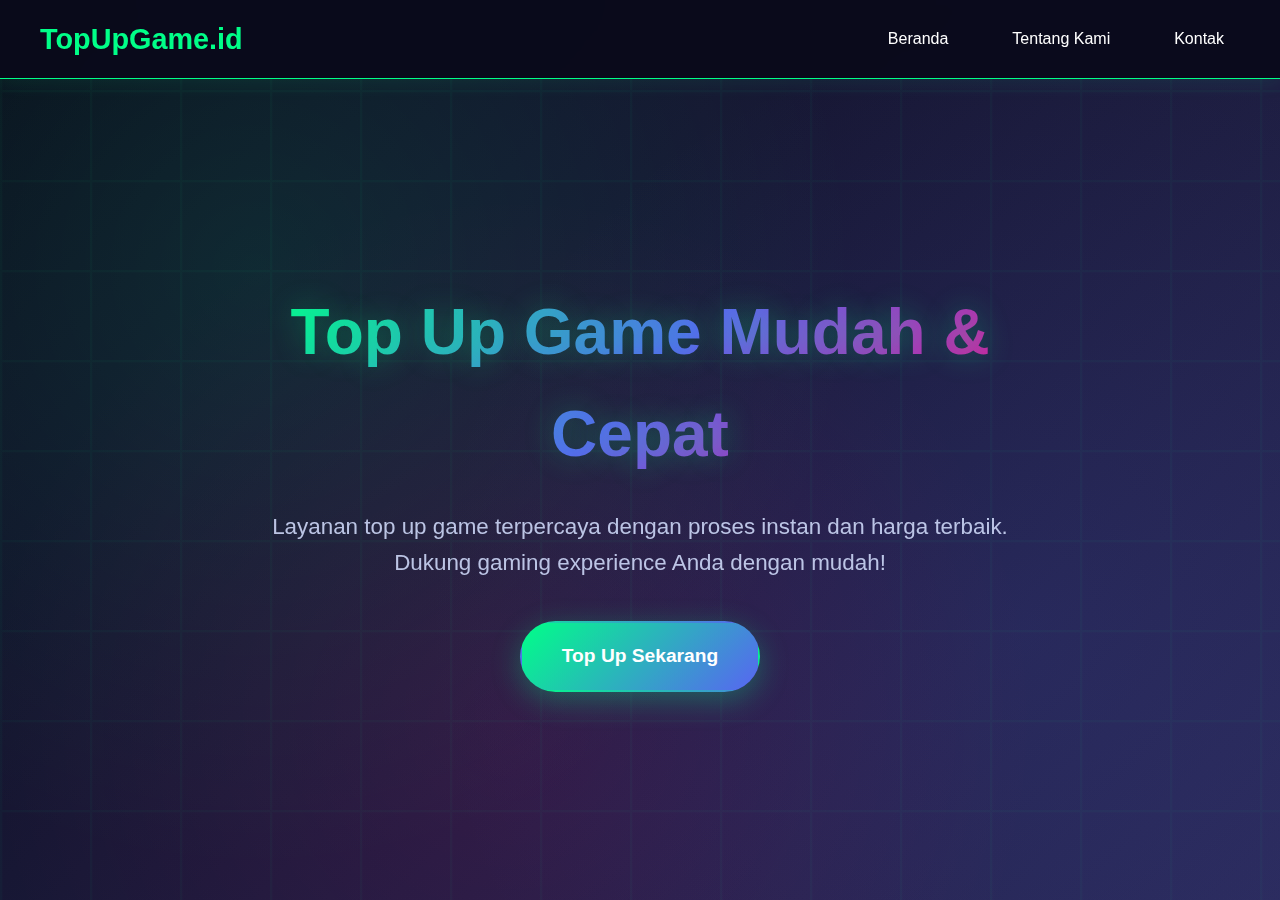
<file: index.html>
<!DOCTYPE html>
<html lang="id">
<head>
    <meta charset="UTF-8">
    <meta name="viewport" content="width=device-width, initial-scale=1.0">
    <title>TopUpGame.id - Top Up Game Terpercaya</title>
    <style>
        * {
            margin: 0;
            padding: 0;
            box-sizing: border-box;
        }

        body {
            font-family: 'Segoe UI', Tahoma, Geneva, Verdana, sans-serif;
            line-height: 1.6;
            color: #fff;
            background: #0a0a1a;
            overflow-x: hidden;
        }

        /* Navigation Bar */
        .navbar {
            position: fixed;
            top: 0;
            width: 100%;
            background: rgba(10, 10, 26, 0.95);
            backdrop-filter: blur(10px);
            padding: 1rem 2rem;
            z-index: 1000;
            border-bottom: 1px solid #00ff88;
            box-shadow: 0 2px 20px rgba(0, 255, 136, 0.1);
        }

        .nav-container {
            max-width: 1200px;
            margin: 0 auto;
            display: flex;
            justify-content: space-between;
            align-items: center;
        }

        .logo {
            font-size: 1.8rem;
            font-weight: bold;
            color: #00ff88;
            text-decoration: none;
        }

        .nav-menu {
            display: flex;
            list-style: none;
            gap: 2rem;
        }

        .nav-link {
            color: #fff;
            text-decoration: none;
            font-weight: 500;
            padding: 0.5rem 1rem;
            border-radius: 25px;
            transition: all 0.3s ease;
            position: relative;
        }

        .nav-link:hover {
            color: #00ff88;
            background: rgba(0, 255, 136, 0.1);
        }

        .nav-link::after {
            content: '';
            position: absolute;
            bottom: -5px;
            left: 50%;
            width: 0;
            height: 2px;
            background: #00ff88;
            transition: all 0.3s ease;
            transform: translateX(-50%);
        }

        .nav-link:hover::after {
            width: 80%;
        }

        /* Hero Section */
        .hero {
            min-height: 100vh;
            background: linear-gradient(135deg, #0a0a1a 0%, #1a1a3a 50%, #2a2a5a 100%);
            display: flex;
            align-items: center;
            justify-content: center;
            text-align: center;
            position: relative;
            overflow: hidden;
            padding-top: 80px;
        }

        .hero::before {
            content: '';
            position: absolute;
            top: 0;
            left: 0;
            right: 0;
            bottom: 0;
            background: 
                radial-gradient(circle at 20% 30%, rgba(0, 255, 136, 0.1) 0%, transparent 50%),
                radial-gradient(circle at 80% 70%, rgba(88, 101, 242, 0.1) 0%, transparent 50%),
                radial-gradient(circle at 40% 80%, rgba(255, 0, 128, 0.1) 0%, transparent 50%);
            animation: float 6s ease-in-out infinite;
        }

        .hero::after {
            content: '';
            position: absolute;
            top: 0;
            left: 0;
            right: 0;
            bottom: 0;
            background: url('data:image/svg+xml,<svg xmlns="http://www.w3.org/2000/svg" viewBox="0 0 100 100"><defs><pattern id="grid" width="10" height="10" patternUnits="userSpaceOnUse"><path d="M 10 0 L 0 0 0 10" fill="none" stroke="rgba(0,255,136,0.1)" stroke-width="0.5"/></pattern></defs><rect width="100" height="100" fill="url(%23grid)"/></svg>');
            opacity: 0.3;
        }

        .hero-content {
            max-width: 800px;
            padding: 2rem;
            position: relative;
            z-index: 2;
        }

        .hero h1 {
            font-size: 4rem;
            font-weight: bold;
            margin-bottom: 1.5rem;
            background: linear-gradient(135deg, #00ff88 0%, #5865f2 50%, #ff0080 100%);
            -webkit-background-clip: text;
            -webkit-text-fill-color: transparent;
            background-clip: text;
            text-shadow: 0 0 30px rgba(0, 255, 136, 0.3);
        }

        .hero p {
            font-size: 1.4rem;
            margin-bottom: 2.5rem;
            color: #ccd6f6;
            opacity: 0.9;
        }

        .cta-button {
            display: inline-block;
            padding: 18px 40px;
            background: linear-gradient(135deg, #00ff88 0%, #5865f2 100%);
            color: white;
            text-decoration: none;
            border-radius: 50px;
            font-weight: bold;
            font-size: 1.2rem;
            transition: all 0.3s ease;
            box-shadow: 0 8px 30px rgba(0, 255, 136, 0.3);
            border: 2px solid transparent;
            position: relative;
            overflow: hidden;
        }

        .cta-button:hover {
            transform: translateY(-3px);
            box-shadow: 0 12px 40px rgba(0, 255, 136, 0.4);
            background: linear-gradient(135deg, #5865f2 0%, #00ff88 100%);
        }

        .cta-button::before {
            content: '';
            position: absolute;
            top: -2px;
            left: -2px;
            right: -2px;
            bottom: -2px;
            background: linear-gradient(135deg, #00ff88, #5865f2, #ff0080, #00ff88);
            background-size: 400%;
            border-radius: 50px;
            z-index: -1;
            animation: glowing 3s ease-in-out infinite;
            opacity: 0;
            transition: opacity 0.3s ease;
        }

        .cta-button:hover::before {
            opacity: 1;
        }

        /* Animations */
        @keyframes float {
            0%, 100% { transform: translateY(0px) rotate(0deg); }
            50% { transform: translateY(-20px) rotate(180deg); }
        }

        @keyframes glowing {
            0% { background-position: 0% 50%; }
            50% { background-position: 100% 50%; }
            100% { background-position: 0% 50%; }
        }

        /* Hamburger Menu */
        .hamburger {
            display: none;
            flex-direction: column;
            justify-content: space-between;
            width: 30px;
            height: 21px;
            background: transparent;
            border: none;
            cursor: pointer;
            padding: 0;
            z-index: 1001;
        }

        .hamburger span {
            display: block;
            height: 3px;
            width: 100%;
            background: #00ff88;
            border-radius: 3px;
            transition: all 0.3s ease;
        }

        .hamburger.active span:nth-child(1) {
            transform: rotate(45deg) translate(5px, 5px);
        }

        .hamburger.active span:nth-child(2) {
            opacity: 0;
        }

        .hamburger.active span:nth-child(3) {
            transform: rotate(-45deg) translate(7px, -6px);
        }

        /* Mobile Navigation */
        .nav-menu {
            display: flex;
            list-style: none;
            gap: 2rem;
        }

        /* Responsive Design */
        @media (max-width: 768px) {
            .navbar {
                padding: 1rem;
            }

            .hamburger {
                display: flex;
            }

            .nav-menu {
                position: fixed;
                top: 70px;
                left: -100%;
                width: 100%;
                height: calc(100vh - 70px);
                background: rgba(10, 10, 26, 0.98);
                backdrop-filter: blur(20px);
                flex-direction: column;
                justify-content: flex-start;
                align-items: center;
                padding: 2rem 0;
                gap: 2rem;
                transition: left 0.3s ease;
                z-index: 999;
                border-top: 1px solid #00ff88;
            }

            .nav-menu.active {
                left: 0;
            }

            .nav-link {
                font-size: 1.2rem;
                padding: 1rem 2rem;
                width: 80%;
                text-align: center;
                border-radius: 10px;
                background: rgba(0, 255, 136, 0.1);
            }

            .nav-link:hover {
                background: rgba(0, 255, 136, 0.2);
                transform: translateY(-2px);
            }

            .hero h1 {
                font-size: 2.8rem;
            }
            
            .hero p {
                font-size: 1.2rem;
            }
            
            .cta-button {
                padding: 15px 30px;
                font-size: 1.1rem;
            }
        }

        @media (max-width: 480px) {
            .nav-container {
                flex-direction: row;
                justify-content: space-between;
                gap: 0;
            }

            .nav-menu {
                top: 60px;
                height: calc(100vh - 60px);
            }

            .nav-link {
                font-size: 1.1rem;
                padding: 0.8rem 1.5rem;
                width: 90%;
            }

            .hero h1 {
                font-size: 2.2rem;
            }
            
            .hero p {
                font-size: 1rem;
            }

            .cta-button {
                padding: 12px 25px;
                font-size: 1rem;
            }
        }
    </style>
</head>
<body>
    <!-- Navigation Bar -->
    <nav class="navbar">
        <div class="nav-container">
            <a href="#" class="logo">TopUpGame.id</a>
            
            <!-- Hamburger Menu Button -->
            <button class="hamburger" aria-label="Toggle navigation menu">
                <span></span>
                <span></span>
                <span></span>
            </button>
            
            <ul class="nav-menu">
                <li><a href="#" class="nav-link">Beranda</a></li>
                <li><a href="#about" class="nav-link">Tentang Kami</a></li>
                <li><a href="#contact" class="nav-link">Kontak</a></li>
            </ul>
        </div>
    </nav>

    <!-- Hero Section -->
    <section class="hero">
        <div class="hero-content">
            <h1>Top Up Game Mudah & Cepat</h1>
            <p>Layanan top up game terpercaya dengan proses instan dan harga terbaik. Dukung gaming experience Anda dengan mudah!</p>
            <a href="#topup" class="cta-button">Top Up Sekarang</a>
        </div>
    </section>

    <script>
        // Hamburger Menu Functionality
        const hamburger = document.querySelector('.hamburger');
        const navMenu = document.querySelector('.nav-menu');
        const navLinks = document.querySelectorAll('.nav-link');

        // Toggle menu on hamburger click
        hamburger.addEventListener('click', () => {
            hamburger.classList.toggle('active');
            navMenu.classList.toggle('active');
            
            // Toggle body scroll when menu is open
            document.body.style.overflow = navMenu.classList.contains('active') ? 'hidden' : '';
        });

        // Close menu when clicking on links
        navLinks.forEach(link => {
            link.addEventListener('click', () => {
                hamburger.classList.remove('active');
                navMenu.classList.remove('active');
                document.body.style.overflow = '';
            });
        });

        // Close menu when clicking outside
        document.addEventListener('click', (e) => {
            if (!navMenu.contains(e.target) && !hamburger.contains(e.target) && navMenu.classList.contains('active')) {
                hamburger.classList.remove('active');
                navMenu.classList.remove('active');
                document.body.style.overflow = '';
            }
        });

        // Close menu on escape key
        document.addEventListener('keydown', (e) => {
            if (e.key === 'Escape' && navMenu.classList.contains('active')) {
                hamburger.classList.remove('active');
                navMenu.classList.remove('active');
                document.body.style.overflow = '';
            }
        });

        // Handle window resize
        window.addEventListener('resize', () => {
            if (window.innerWidth > 768) {
                hamburger.classList.remove('active');
                navMenu.classList.remove('active');
                document.body.style.overflow = '';
            }
        });
    </script>
</body>
</html>
</file>
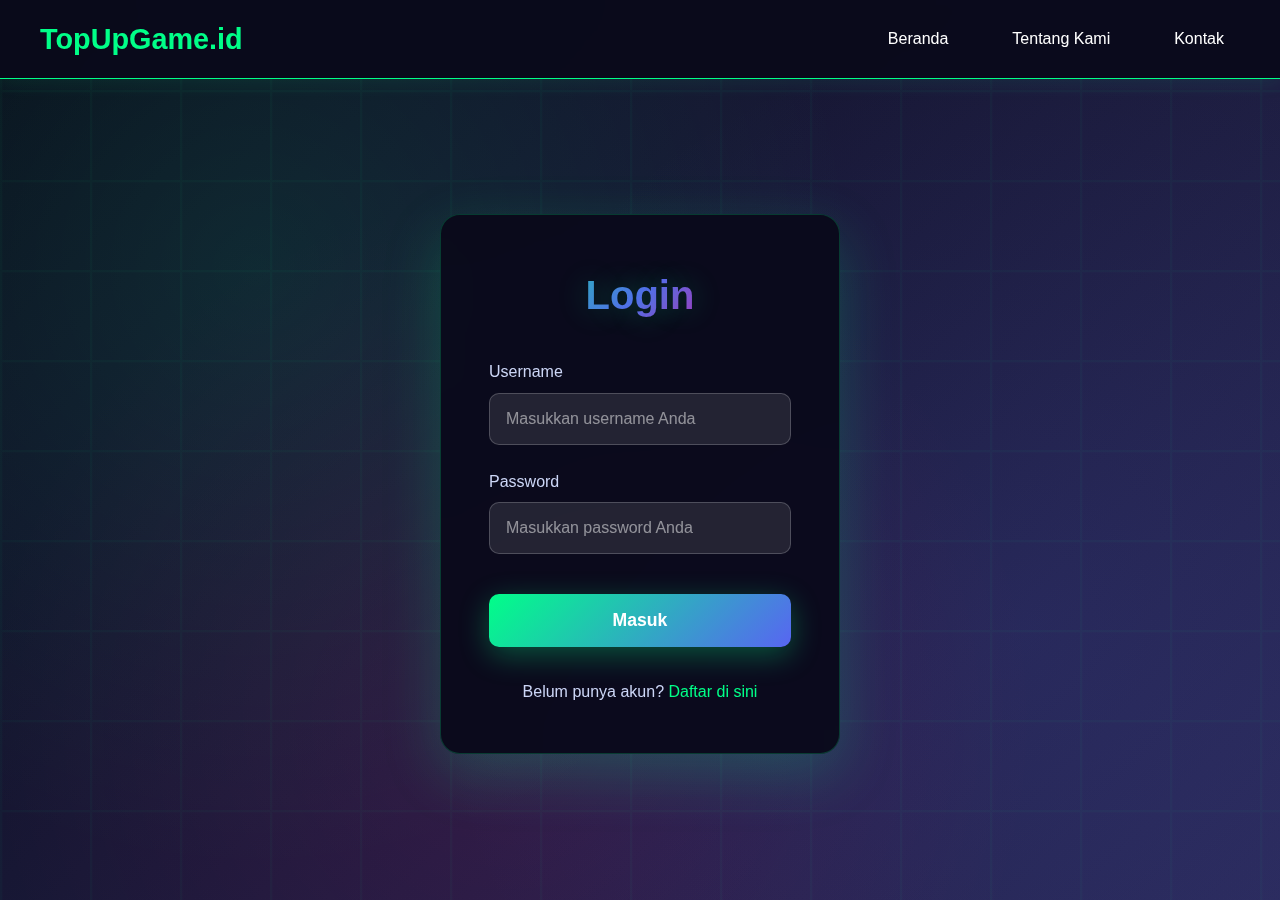
<file: login.html>
<!DOCTYPE html>
<html lang="id">
<head>
    <meta charset="UTF-8">
    <meta name="viewport" content="width=device-width, initial-scale=1.0">
    <title>Login - TopUpGame.id</title>
    <style>
        * {
            margin: 0;
            padding: 0;
            box-sizing: border-box;
        }

        body {
            font-family: 'Segoe UI', Tahoma, Geneva, Verdana, sans-serif;
            line-height: 1.6;
            color: #fff;
            background: linear-gradient(135deg, #0a0a1a 0%, #1a1a3a 50%, #2a2a5a 100%);
            min-height: 100vh;
            position: relative;
            overflow-x: hidden;
        }

        body::before {
            content: '';
            position: absolute;
            top: 0;
            left: 0;
            right: 0;
            bottom: 0;
            background: 
                radial-gradient(circle at 20% 30%, rgba(0, 255, 136, 0.1) 0%, transparent 50%),
                radial-gradient(circle at 80% 70%, rgba(88, 101, 242, 0.1) 0%, transparent 50%),
                radial-gradient(circle at 40% 80%, rgba(255, 0, 128, 0.1) 0%, transparent 50%);
            animation: float 6s ease-in-out infinite;
        }

        body::after {
            content: '';
            position: absolute;
            top: 0;
            left: 0;
            right: 0;
            bottom: 0;
            background: url('data:image/svg+xml,<svg xmlns="http://www.w3.org/2000/svg" viewBox="0 0 100 100"><defs><pattern id="grid" width="10" height="10" patternUnits="userSpaceOnUse"><path d="M 10 0 L 0 0 0 10" fill="none" stroke="rgba(0,255,136,0.1)" stroke-width="0.5"/></pattern></defs><rect width="100" height="100" fill="url(%23grid)"/></svg>');
            opacity: 0.3;
        }

        /* Navigation Bar */
        .navbar {
            position: fixed;
            top: 0;
            width: 100%;
            background: rgba(10, 10, 26, 0.95);
            backdrop-filter: blur(10px);
            padding: 1rem 2rem;
            z-index: 1000;
            border-bottom: 1px solid #00ff88;
            box-shadow: 0 2px 20px rgba(0, 255, 136, 0.1);
        }

        .nav-container {
            max-width: 1200px;
            margin: 0 auto;
            display: flex;
            justify-content: space-between;
            align-items: center;
        }

        .logo {
            font-size: 1.8rem;
            font-weight: bold;
            color: #00ff88;
            text-decoration: none;
        }

        .nav-menu {
            display: flex;
            list-style: none;
            gap: 2rem;
        }

        .nav-link {
            color: #fff;
            text-decoration: none;
            font-weight: 500;
            padding: 0.5rem 1rem;
            border-radius: 25px;
            transition: all 0.3s ease;
            position: relative;
        }

        .nav-link:hover {
            color: #00ff88;
            background: rgba(0, 255, 136, 0.1);
        }

        .nav-link::after {
            content: '';
            position: absolute;
            bottom: -5px;
            left: 50%;
            width: 0;
            height: 2px;
            background: #00ff88;
            transition: all 0.3s ease;
            transform: translateX(-50%);
        }

        .nav-link:hover::after {
            width: 80%;
        }

        /* Login Container */
        .login-container {
            position: relative;
            z-index: 2;
            min-height: 100vh;
            display: flex;
            align-items: center;
            justify-content: center;
            padding: 2rem;
            padding-top: 100px;
        }

        .login-form {
            background: rgba(10, 10, 26, 0.95);
            backdrop-filter: blur(20px);
            padding: 3rem;
            border-radius: 20px;
            box-shadow: 0 20px 60px rgba(0, 255, 136, 0.2);
            border: 1px solid rgba(0, 255, 136, 0.2);
            width: 100%;
            max-width: 400px;
            text-align: center;
        }

        .login-title {
            font-size: 2.5rem;
            font-weight: bold;
            margin-bottom: 2rem;
            background: linear-gradient(135deg, #00ff88 0%, #5865f2 50%, #ff0080 100%);
            -webkit-background-clip: text;
            -webkit-text-fill-color: transparent;
            background-clip: text;
            text-shadow: 0 0 30px rgba(0, 255, 136, 0.3);
        }

        .form-group {
            margin-bottom: 1.5rem;
            text-align: left;
        }

        .form-label {
            display: block;
            margin-bottom: 0.5rem;
            color: #ccd6f6;
            font-weight: 500;
        }

        .form-input {
            width: 100%;
            padding: 1rem;
            background: rgba(255, 255, 255, 0.1);
            border: 1px solid rgba(255, 255, 255, 0.2);
            border-radius: 10px;
            color: #fff;
            font-size: 1rem;
            transition: all 0.3s ease;
        }

        .form-input:focus {
            outline: none;
            border-color: #00ff88;
            box-shadow: 0 0 20px rgba(0, 255, 136, 0.2);
            background: rgba(255, 255, 255, 0.15);
        }

        .form-input::placeholder {
            color: rgba(255, 255, 255, 0.5);
        }

        .login-button {
            width: 100%;
            padding: 1rem;
            background: linear-gradient(135deg, #00ff88 0%, #5865f2 100%);
            color: white;
            border: none;
            border-radius: 10px;
            font-weight: bold;
            font-size: 1.1rem;
            cursor: pointer;
            transition: all 0.3s ease;
            box-shadow: 0 8px 30px rgba(0, 255, 136, 0.3);
            margin-top: 1rem;
        }

        .login-button:hover {
            transform: translateY(-2px);
            box-shadow: 0 12px 40px rgba(0, 255, 136, 0.4);
            background: linear-gradient(135deg, #5865f2 0%, #00ff88 100%);
        }

        .register-link {
            margin-top: 2rem;
            color: #ccd6f6;
        }

        .register-link a {
            color: #00ff88;
            text-decoration: none;
            font-weight: 500;
        }

        .register-link a:hover {
            text-decoration: underline;
        }

        /* Animations */
        @keyframes float {
            0%, 100% { transform: translateY(0px) rotate(0deg); }
            50% { transform: translateY(-20px) rotate(180deg); }
        }

        /* Responsive Design */
        @media (max-width: 768px) {
            .navbar {
                padding: 1rem;
            }

            .nav-menu {
                gap: 1rem;
            }

            .login-form {
                padding: 2rem;
                margin: 1rem;
            }

            .login-title {
                font-size: 2rem;
            }
        }

        @media (max-width: 480px) {
            .nav-container {
                flex-direction: row;
                justify-content: space-between;
            }

            .nav-menu {
                gap: 0.5rem;
            }

            .nav-link {
                font-size: 0.9rem;
                padding: 0.4rem 0.8rem;
            }

            .login-form {
                padding: 1.5rem;
            }

            .login-title {
                font-size: 1.8rem;
            }

            .form-input {
                padding: 0.8rem;
            }

            .login-button {
                padding: 0.8rem;
                font-size: 1rem;
            }
        }
    </style>
</head>
<body>
    <!-- Navigation Bar -->
    <nav class="navbar">
        <div class="nav-container">
            <a href="index.html" class="logo">TopUpGame.id</a>
            
            <ul class="nav-menu">
                <li><a href="index.html" class="nav-link">Beranda</a></li>
                <li><a href="#about" class="nav-link">Tentang Kami</a></li>
                <li><a href="#contact" class="nav-link">Kontak</a></li>
            </ul>
        </div>
    </nav>

    <!-- Login Container -->
    <div class="login-container">
        <div class="login-form">
            <h2 class="login-title">Login</h2>
            
            <form>
                <div class="form-group">
                    <label class="form-label">Username</label>
                    <input type="text" class="form-input" placeholder="Masukkan username Anda" required>
                </div>
                
                <div class="form-group">
                    <label class="form-label">Password</label>
                    <input type="password" class="form-input" placeholder="Masukkan password Anda" required>
                </div>
                
                <button type="submit" class="login-button">Masuk</button>
                <form action="index.html" method="POST"></form>
                
                <p class="register-link">
                    Belum punya akun? <a href="register.html">Daftar di sini</a>
                </p>
            </form>
        </div>
    </div>

    <script>
        // Smooth scrolling for navigation links
        document.querySelectorAll('.nav-link').forEach(link => {
            link.addEventListener('click', (e) => {
                if (link.getAttribute('href').startsWith('#')) {
                    e.preventDefault();
                    const target = document.querySelector(link.getAttribute('href'));
                    if (target) {
                        target.scrollIntoView({
                            behavior: 'smooth',
                            block: 'start'
                        });
                    }
                }
            });
        });

        document.querySelector('.login-button').addEventListener('click', function(e) {
            e.preventDefault(); // Mencegah form submit default
            window.location.href = 'index.html'; // Redirect manual
        });
    </script>
</body>
</html>
</file>
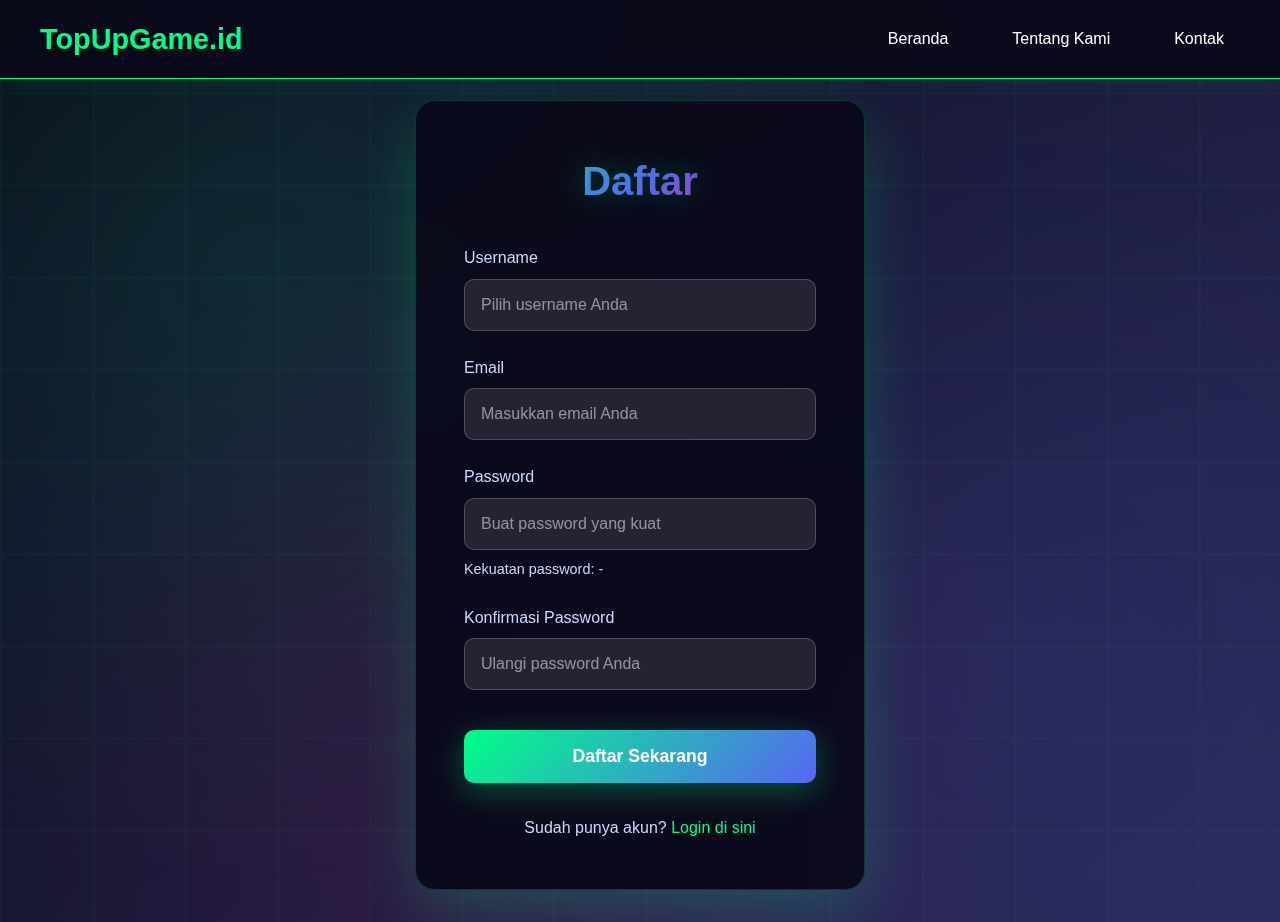
<file: register.html>
<!DOCTYPE html>
<html lang="id">
<head>
    <meta charset="UTF-8">
    <meta name="viewport" content="width=device-width, initial-scale=1.0">
    <title>Register - TopUpGame.id</title>
    <style>
        * {
            margin: 0;
            padding: 0;
            box-sizing: border-box;
        }

        body {
            font-family: 'Segoe UI', Tahoma, Geneva, Verdana, sans-serif;
            line-height: 1.6;
            color: #fff;
            background: linear-gradient(135deg, #0a0a1a 0%, #1a1a3a 50%, #2a2a5a 100%);
            min-height: 100vh;
            position: relative;
            overflow-x: hidden;
        }

        body::before {
            content: '';
            position: absolute;
            top: 0;
            left: 0;
            right: 0;
            bottom: 0;
            background: 
                radial-gradient(circle at 20% 30%, rgba(0, 255, 136, 0.1) 0%, transparent 50%),
                radial-gradient(circle at 80% 70%, rgba(88, 101, 242, 0.1) 0%, transparent 50%),
                radial-gradient(circle at 40% 80%, rgba(255, 0, 128, 0.1) 0%, transparent 50%);
            animation: float 6s ease-in-out infinite;
        }

        body::after {
            content: '';
            position: absolute;
            top: 0;
            left: 0;
            right: 0;
            bottom: 0;
            background: url('data:image/svg+xml,<svg xmlns="http://www.w3.org/2000/svg" viewBox="0 0 100 100"><defs><pattern id="grid" width="10" height="10" patternUnits="userSpaceOnUse"><path d="M 10 0 L 0 0 0 10" fill="none" stroke="rgba(0,255,136,0.1)" stroke-width="0.5"/></pattern></defs><rect width="100" height="100" fill="url(%23grid)"/></svg>');
            opacity: 0.3;
        }

        /* Navigation Bar */
        .navbar {
            position: fixed;
            top: 0;
            width: 100%;
            background: rgba(10, 10, 26, 0.95);
            backdrop-filter: blur(10px);
            padding: 1rem 2rem;
            z-index: 1000;
            border-bottom: 1px solid #00ff88;
            box-shadow: 0 2px 20px rgba(0, 255, 136, 0.1);
        }

        .nav-container {
            max-width: 1200px;
            margin: 0 auto;
            display: flex;
            justify-content: space-between;
            align-items: center;
        }

        .logo {
            font-size: 1.8rem;
            font-weight: bold;
            color: #00ff88;
            text-decoration: none;
        }

        .nav-menu {
            display: flex;
            list-style: none;
            gap: 2rem;
        }

        .nav-link {
            color: #fff;
            text-decoration: none;
            font-weight: 500;
            padding: 0.5rem 1rem;
            border-radius: 25px;
            transition: all 0.3s ease;
            position: relative;
        }

        .nav-link:hover {
            color: #00ff88;
            background: rgba(0, 255, 136, 0.1);
        }

        .nav-link::after {
            content: '';
            position: absolute;
            bottom: -5px;
            left: 50%;
            width: 0;
            height: 2px;
            background: #00ff88;
            transition: all 0.3s ease;
            transform: translateX(-50%);
        }

        .nav-link:hover::after {
            width: 80%;
        }

        /* Register Container */
        .register-container {
            position: relative;
            z-index: 2;
            min-height: 100vh;
            display: flex;
            align-items: center;
            justify-content: center;
            padding: 2rem;
            padding-top: 100px;
        }

        .register-form {
            background: rgba(10, 10, 26, 0.95);
            backdrop-filter: blur(20px);
            padding: 3rem;
            border-radius: 20px;
            box-shadow: 0 20px 60px rgba(0, 255, 136, 0.2);
            border: 1px solid rgba(0, 255, 136, 0.2);
            width: 100%;
            max-width: 450px;
            text-align: center;
        }

        .register-title {
            font-size: 2.5rem;
            font-weight: bold;
            margin-bottom: 2rem;
            background: linear-gradient(135deg, #00ff88 0%, #5865f2 50%, #ff0080 100%);
            -webkit-background-clip: text;
            -webkit-text-fill-color: transparent;
            background-clip: text;
            text-shadow: 0 0 30px rgba(0, 255, 136, 0.3);
        }

        .form-group {
            margin-bottom: 1.5rem;
            text-align: left;
        }

        .form-label {
            display: block;
            margin-bottom: 0.5rem;
            color: #ccd6f6;
            font-weight: 500;
        }

        .form-input {
            width: 100%;
            padding: 1rem;
            background: rgba(255, 255, 255, 0.1);
            border: 1px solid rgba(255, 255, 255, 0.2);
            border-radius: 10px;
            color: #fff;
            font-size: 1rem;
            transition: all 0.3s ease;
        }

        .form-input:focus {
            outline: none;
            border-color: #00ff88;
            box-shadow: 0 0 20px rgba(0, 255, 136, 0.2);
            background: rgba(255, 255, 255, 0.15);
        }

        .form-input::placeholder {
            color: rgba(255, 255, 255, 0.5);
        }

        .password-strength {
            margin-top: 0.5rem;
            font-size: 0.9rem;
            color: #ccd6f6;
        }

        .password-strength.weak {
            color: #ff4757;
        }

        .password-strength.medium {
            color: #ffa502;
        }

        .password-strength.strong {
            color: #00ff88;
        }

        .register-button {
            width: 100%;
            padding: 1rem;
            background: linear-gradient(135deg, #00ff88 0%, #5865f2 100%);
            color: white;
            border: none;
            border-radius: 10px;
            font-weight: bold;
            font-size: 1.1rem;
            cursor: pointer;
            transition: all 0.3s ease;
            box-shadow: 0 8px 30px rgba(0, 255, 136, 0.3);
            margin-top: 1rem;
        }

        .register-button:hover {
            transform: translateY(-2px);
            box-shadow: 0 12px 40px rgba(0, 255, 136, 0.4);
            background: linear-gradient(135deg, #5865f2 0%, #00ff88 100%);
        }

        .login-link {
            margin-top: 2rem;
            color: #ccd6f6;
        }

        .login-link a {
            color: #00ff88;
            text-decoration: none;
            font-weight: 500;
        }

        .login-link a:hover {
            text-decoration: underline;
        }

        /* Animations */
        @keyframes float {
            0%, 100% { transform: translateY(0px) rotate(0deg); }
            50% { transform: translateY(-20px) rotate(180deg); }
        }

        /* Responsive Design */
        @media (max-width: 768px) {
            .navbar {
                padding: 1rem;
            }

            .nav-menu {
                gap: 1rem;
            }

            .register-form {
                padding: 2rem;
                margin: 1rem;
            }

            .register-title {
                font-size: 2rem;
            }
        }

        @media (max-width: 480px) {
            .nav-container {
                flex-direction: row;
                justify-content: space-between;
            }

            .nav-menu {
                gap: 0.5rem;
            }

            .nav-link {
                font-size: 0.9rem;
                padding: 0.4rem 0.8rem;
            }

            .register-form {
                padding: 1.5rem;
            }

            .register-title {
                font-size: 1.8rem;
            }

            .form-input {
                padding: 0.8rem;
            }

            .register-button {
                padding: 0.8rem;
                font-size: 1rem;
            }
        }
    </style>
</head>
<body>
    <!-- Navigation Bar -->
    <nav class="navbar">
        <div class="nav-container">
            <a href="index.html" class="logo">TopUpGame.id</a>
            
            <ul class="nav-menu">
                <li><a href="index.html" class="nav-link">Beranda</a></li>
                <li><a href="#about" class="nav-link">Tentang Kami</a></li>
                <li><a href="#contact" class="nav-link">Kontak</a></li>
            </ul>
        </div>
    </nav>

    <!-- Register Container -->
    <div class="register-container">
        <div class="register-form">
            <h2 class="register-title">Daftar</h2>
            
            <form>
                <div class="form-group">
                    <label class="form-label">Username</label>
                    <input type="text" class="form-input" placeholder="Pilih username Anda" required>
                </div>
                
                <div class="form-group">
                    <label class="form-label">Email</label>
                    <input type="email" class="form-input" placeholder="Masukkan email Anda" required>
                </div>
                
                <div class="form-group">
                    <label class="form-label">Password</label>
                    <input type="password" class="form-input" placeholder="Buat password yang kuat" required>
                    <div class="password-strength">Kekuatan password: -</div>
                </div>
                
                <div class="form-group">
                    <label class="form-label">Konfirmasi Password</label>
                    <input type="password" class="form-input" placeholder="Ulangi password Anda" required>
                </div>
                
                <button type="submit" class="register-button">Daftar Sekarang</button>
                <form action="login.html" method="POST"></form>
                
                <p class="login-link">
                    Sudah punya akun? <a href="login.html">Login di sini</a>
                </p>
            </form>
        </div>
    </div>

    <script>
        // Smooth scrolling for navigation links
        document.querySelectorAll('.nav-link').forEach(link => {
            link.addEventListener('click', (e) => {
                if (link.getAttribute('href').startsWith('#')) {
                    e.preventDefault();
                    const target = document.querySelector(link.getAttribute('href'));
                    if (target) {
                        target.scrollIntoView({
                            behavior: 'smooth',
                            block: 'start'
                        });
                    }
                }
            });
        });

        // Password strength indicator
        const passwordInput = document.querySelector('input[type="password"]');
        const strengthIndicator = document.querySelector('.password-strength');

        passwordInput.addEventListener('input', function() {
            const password = this.value;
            let strength = 0;
            
            if (password.length >= 8) strength++;
            if (password.match(/[a-z]/) && password.match(/[A-Z]/)) strength++;
            if (password.match(/\d/)) strength++;
            if (password.match(/[^a-zA-Z\d]/)) strength++;
            
            if (password.length === 0) {
                strengthIndicator.textContent = 'Kekuatan password: -';
                strengthIndicator.className = 'password-strength';
            } else if (strength <= 2) {
                strengthIndicator.textContent = 'Kekuatan password: Lemah';
                strengthIndicator.className = 'password-strength weak';
            } else if (strength === 3) {
                strengthIndicator.textContent = 'Kekuatan password: Sedang';
                strengthIndicator.className = 'password-strength medium';
            } else {
                strengthIndicator.textContent = 'Kekuatan password: Kuat';
                strengthIndicator.className = 'password-strength strong';
            }
        });

         document.querySelector('.register-button').addEventListener('click', function(e) {
            e.preventDefault(); // Mencegah form submit default
            window.location.href = 'login.html'; // Redirect manual
        });

    </script>
</body>
</html>
</file>
